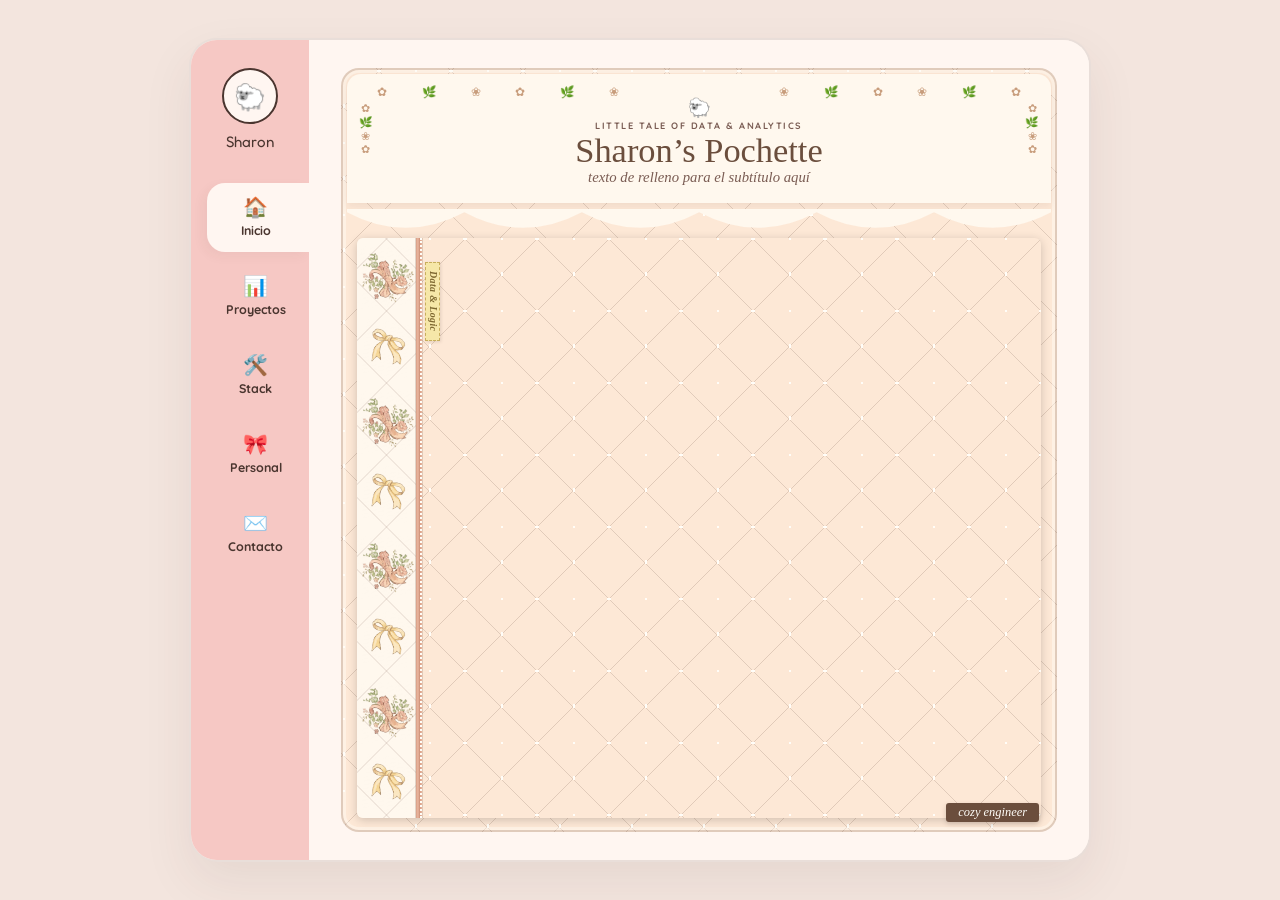
<file: index.html>
<!DOCTYPE html>
<html lang="es">
<head>
  <meta charset="UTF-8" />
  <meta name="viewport" content="width=device-width, initial-scale=1.0" />
  <title>Sharon Minutti | Data & Analytics Engineer</title>

  <!-- Google Fonts -->
  <link rel="preconnect" href="https://fonts.googleapis.com">
  <link rel="preconnect" href="https://fonts.gstatic.com" crossorigin>
  <link href="https://fonts.googleapis.com/css2?family=Fredoka:wght@500;600&family=Quicksand:wght@500;600;700&display=swap" rel="stylesheet">

  <!-- Tu hoja de estilos -->
  <link rel="stylesheet" href="css/inicio.css" />
  <link rel="stylesheet" href="css/style.css" />
</head>
<body>
  <div class="dashboard-shell">
    <!-- Barra lateral de navegación -->
    <aside class="sidebar">
      <div class="profile-box">
        <div class="avatar" aria-hidden="true">🐑</div>
        <span class="profile-name">Sharon</span>
      </div>

      <nav class="nav-list" aria-label="Navegación principal">
        <button class="nav-item active" type="button" data-section="inicio">
          <span class="nav-icon" aria-hidden="true">🏠</span>
          <span>Inicio</span>
        </button>

        <button class="nav-item" type="button" data-section="proyectos">
          <span class="nav-icon" aria-hidden="true">📊</span>
          <span>Proyectos</span>
        </button>

        <button class="nav-item" type="button" data-section="stack">
          <span class="nav-icon" aria-hidden="true">🛠️</span>
          <span>Stack</span>
        </button>

        <button class="nav-item" type="button" data-section="personal">
          <span class="nav-icon" aria-hidden="true">🎀</span>
          <span>Personal</span>
        </button>

        <button class="nav-item" type="button" data-section="contacto">
          <span class="nav-icon" aria-hidden="true">✉️</span>
          <span>Contacto</span>
        </button>
      </nav>
    </aside>

    <!-- Lienzo derecho reservado para las siguientes secciones -->
    <main class="main-canvas" id="main-canvas"></main>
  </div>
<script src="js/app.js"></script>
</body>
</html>
</file>
<file: css/inicio.css>
/* =========================================
   CAJITA BASE CON ROMBOS Y PUNTITOS (INICIO)
   ========================================= */
.pochette-frame {
  width: 100%;
  height: 100%;
  border-radius: 18px;
  border: 2px solid rgba(74, 53, 47, 0.16);
  background-color: #fde8d6; /* Tu durazno pastel base */

  /* Puntitos en los cruces + líneas diagonales en rombo */
  background-image:
    radial-gradient(circle 2.5px at 0px 0px, #fffdf8 90%, rgba(182, 139, 120, 0.45) 95%, transparent 100%),
    radial-gradient(circle 2.5px at 0px 36px, #fffdf8 100%, rgba(182, 139, 120, 0.45) 100%, transparent 100%),
    radial-gradient(circle 2.5px at 36px 0px, #fffdf8 100%, rgba(182, 139, 120, 0.45) 100%, transparent 100%),
    
    repeating-linear-gradient(
      45deg,
      transparent 0px,
      transparent 24.4px,
      rgba(138, 107, 94, 0.24) 24.4px,
      rgba(138, 107, 94, 0.24) 25.4px,
      transparent 25.4px,
      transparent 50.8px
    ),
    repeating-linear-gradient(
      -45deg,
      transparent 0px,
      transparent 24.4px,
      rgba(138, 107, 94, 0.24) 24.4px,
      rgba(138, 107, 94, 0.24) 25.4px,
      transparent 25.4px,
      transparent 50.8px
    );

  background-size: 72px 72px, 72px 72px, 72px 72px, 72px 72px;
  box-shadow: inset 0 0 0 3px rgba(255, 253, 248, 0.4);
}

/* =========================================
   ENCABEZADO SUPERIOR TIPO POCHETTE (INICIO)
   ========================================= */
.pochette-frame {
  display: flex;
  flex-direction: column;
  overflow: hidden;
  position: relative;
}

.pochette-top-banner {
  background-color: #fff8ee;
  height: 17%;
  margin: 4px 4px 0px;
  padding: 10px 24px 22px;
  border-radius: 14px 14px 0 0;
  position: relative;
  text-align: center;
  box-shadow: 0 3px 10px rgba(74, 53, 47, 0.08);
}

/* Guirnaldas superior y laterales */
.top-vine {
  display: flex;
  align-items: center;
  justify-content: space-between;
  font-size: 0.72rem;
  color: #c89d7c;
  padding: 0 6px;
}

.vine-gap {
  width: 90px;
}

.side-vine {
  position: absolute;
  top: 28px;
  font-size: 0.68rem;
  line-height: 1.25;
  color: #c89d7c;
  pointer-events: none;
}

.left-vine {
  left: 12px;
}

.right-vine {
  right: 12px;
}

/* Centro tipográfico */
.banner-center {
  position: relative;
  z-index: 2;
  display: flex;
  flex-direction: column;
  align-items: center;
}

.banner-emblem {
  font-size: 1.15rem;
  line-height: 1;
  margin-bottom: 2px;
}

.banner-kicker {
  font-size: 0.58rem;
  letter-spacing: 0.16em;
  color: var(--ink-soft);
  font-weight: 700;
}

.banner-title {
  font-family: 'Alex Brush', cursive;
  font-size: 2.15rem;
  font-weight: 400;
  color: #6b4e3d;
  line-height: 1.05;
  margin-top: 1px;
}

.banner-subtitle {
  font-family: 'Cormorant Garamond', serif;
  font-style: italic;
  font-size: 0.92rem;
  color: var(--ink-soft);
  margin-top: 1px;
}

.pochette-top-banner {
  padding: 10px 24px 34px;
}

.banner-scallop {
  position: absolute;
  left: 0;
  bottom: -25px;
  width: 100%;
  height: 1;
  z-index: 3;
  display: block;
  pointer-events: none;
}

/* =========================================
   PLIEGO DE DOS PÁGINAS + CENEFAS VINTAGE
   ========================================= */
.pochette-sheet-box {
  flex: 1;
  margin: 35px 14px 12px;
  border-radius: 6px; /* Esquinas más rectas como hoja de papel real */
  background-color: #fde8d6;
  /* Mismo acolchado de rombos suave adentro de las páginas */
  background-image:
    radial-gradient(circle 2.5px at 0px 0px, #fffdf8 90%, rgba(182, 139, 120, 0.45) 95%, transparent 100%),
    radial-gradient(circle 2.5px at 0px 36px, #fffdf8 100%, rgba(182, 139, 120, 0.45) 100%, transparent 100%),
    radial-gradient(circle 2.5px at 36px 0px, #fffdf8 100%, rgba(182, 139, 120, 0.45) 100%, transparent 100%),
    
    repeating-linear-gradient(
      45deg,
      transparent 0px,
      transparent 24.4px,
      rgba(138, 107, 94, 0.24) 24.4px,
      rgba(138, 107, 94, 0.24) 25.4px,
      transparent 25.4px,
      transparent 50.8px
    ),
    repeating-linear-gradient(
      -45deg,
      transparent 0px,
      transparent 24.4px,
      rgba(138, 107, 94, 0.24) 24.4px,
      rgba(138, 107, 94, 0.24) 25.4px,
      transparent 25.4px,
      transparent 50.8px
    );
  background-size: 72px 72px, 72px 72px, 72px 72px, 72px 72px;
  box-shadow: 0px 2px 10px rgba(0, 0, 0, 0.18);
  display: grid;
  grid-template-columns: 1fr 1fr;
  overflow: hidden;
  position: relative;
}

/* Tira superior de encaje que cruza por arriba */
.top-lace-bar {
  position: absolute;
  top: 0;
  left: 0;
  right: 0;
  height: 15px;
  background-color: #fff8ee;
  background-size: 14px 15px;
  z-index: 5;
}

.sheet-page {
  display: flex;
  height: 100%;
  min-height: 0;
  position: relative;
}

/* =========================================
   CENEFA LATERAL CON ROMBOS, MOÑOS Y LISTÓN
   ========================================= */
.vintage-side-band {
  width: 65px;
  height: 100%;
  background-color: #fff8ee;  
  position: relative;
  display: flex;
  flex-shrink: 0;
  z-index: 3;
}

/* Fondo acolchado tenue + patrón SVG de moño miel y ramito rosa/verde */
.band-pattern {
  flex: 1;
  height: 100%;
  background-color: #fff8ee;
  overflow: hidden;

  /* Flexbox vertical para repartir los lazos a lo alto de la cenefa */
  display: flex;
  flex-direction: column;
  align-items: center;
  justify-content: space-around;
  padding: 0px 4px;

  /* Tus rombos diagonales */
  background-image:
    repeating-linear-gradient(
      45deg,
      transparent 0px,
      transparent 24.4px,
      rgba(138, 107, 94, 0.24) 24.4px,
      rgba(138, 107, 94, 0.24) 25.4px,
      transparent 25.4px,
      transparent 50.8px
    ),
    repeating-linear-gradient(
      -45deg,
      transparent 0px,
      transparent 24.4px,
      rgba(138, 107, 94, 0.24) 24.4px,
      rgba(138, 107, 94, 0.24) 25.4px,
      transparent 25.4px,
      transparent 50.8px
    );
  background-size: 72px 72px, 72px 72px;
  background-position: center top;
}

/* Cada lazo/moño sobre los rombos */
.band-motif {
  mix-blend-mode: multiply; /* Elimina el fondo blanco sobre el crema */
  display: block;
  object-fit: contain;
  pointer-events: none;
  filter: saturate(0.95);
}

.motif-floral {
  width: 65px;
  transform: rotate(-4deg);
}

.motif-bow {
  width: 45px;
  transform: rotate(5deg);
}

/* Listón vertical terracota + filo de encaje */
.binding-spine {
  width: 6px;
  height: 100%;
  background: linear-gradient(to right, #d99f86, #eab69f 50%, #c98b72);
  box-shadow: 0 0 0 1px rgba(138, 107, 94, 0.25);
  position: relative;
}

.band-left .binding-spine {
  order: 2;
  border-right: 2px dotted #fffdf8;
}

.band-right .binding-spine {
  order: -1;
  border-left: 2px dotted #fffdf8;
}

/* Etiqueta vertical amarillita tipo costura */
.fabric-tag {
  position: absolute;
  width: 15px;
  padding: 8px 0;
  background-color: #f6e7a8;
  border: 1px dashed #c8ae5d;
  box-shadow: 1px 1px 3px rgba(74, 53, 47, 0.14);
  font-family: 'Cormorant Garamond', serif;
  font-style: italic;
  font-size: 0.62rem;
  font-weight: 600;
  color: #7d6730;
  writing-mode: vertical-rl;
  text-align: center;
  letter-spacing: 0.04em;
  z-index: 4;
}

.tag-top {
  top: 24px;
  right: -18px;
}

.tag-bottom {
  bottom: 36px;
  left: -18px;
}

.page-workarea {
  flex: 1;
  min-width: 0;
}


















































/* Etiqueta marrón inferior derecha */
.banner-ribbon-tag {
  position: absolute;
  right: 16px;
  bottom: 8px;
  z-index: 4;
  background-color: #6b4e3d;
  color: #fffdf8;
  font-family: 'Cormorant Garamond', serif;
  font-style: italic;
  font-size: 0.78rem;
  padding: 2px 12px;
  border-radius: 3px;
  box-shadow: 0 2px 5px rgba(74, 53, 47, 0.22);
}
</file>
<file: css/style.css>
/* =========================================
   1. VARIABLES DE DISEÑO (Cozy Palette)
   ========================================= */
:root {
  --bg-outer: #F3E5DE;       /* Fondo exterior suave */
  --bg-canvas: #FFF6F1;      /* Fondo principal crema cálido */
  --sidebar-pink: #F6C8C4;   /* Barra lateral rosa nube */
  --ink-brown: #4A352F;      /* Texto e iconos marrón cacao */
  --ink-soft: #7A5C53;       /* Marrón secundario */
  --accent-honey: #E6B85C;   /* Acento dorado suave */
  --border-soft: rgba(74, 53, 47, 0.12);

  --font-display: 'Fredoka', sans-serif;
  --font-body: 'Quicksand', sans-serif;

  --radius-shell: 32px;
  --radius-tab: 22px;
  --sidebar-width: 136px;
  --radius-shell: 28px;
  --radius-tab: 18px;
  --sidebar-width: 118px; /* Un poco más equilibrada respecto al alto */
}

/* =========================================
   2. RESET Y BASE
   ========================================= */
*,
*::before,
*::after {
  box-sizing: border-box;
  margin: 0;
  padding: 0;
}

body {
  height: 100dvh;
  background-color: var(--bg-outer);
  font-family: var(--font-body);
  color: var(--ink-brown);
  display: flex;
  align-items: center;
  justify-content: center;
  padding: 3%;
}

/* =========================================
   3. CONTENEDOR PRINCIPAL DEL DASHBOARD
   ========================================= */
.dashboard-shell {
  width: 100%;
  max-width: 75%;
  height: 100%;
  background-color: var(--bg-canvas);
  border-radius: var(--radius-shell);
  display: flex;
  overflow: hidden;
  box-shadow: 0 20px 50px rgba(74, 53, 47, 0.08);
  border: 2px solid var(--border-soft);
}

/* =========================================
   4. BARRA LATERAL (SIDEBAR)
   ========================================= */
.sidebar {
  width: var(--sidebar-width);
  flex-shrink: 0;
  background-color: var(--sidebar-pink);
  padding: 28px 0 28px 16px;
  display: flex;
  flex-direction: column;
  align-items: center;
  gap: 24px;
}

.profile-box {
  display: flex;
  flex-direction: column;
  align-items: center;
  gap: 8px;
  padding-right: 16px;
  text-align: center;
}

.avatar {
  width: 56px;
  height: 56px;
  border-radius: 50%;
  background-color: var(--bg-canvas);
  border: 2px solid var(--ink-brown);
  display: flex;
  align-items: center;
  justify-content: center;
  font-size: 1.6rem;
}

.profile-name {
  font-family: var(--font-display);
  font-size: 0.95rem;
  color: var(--ink-brown);
}

/* Navegación */
.nav-list {
  width: 100%;
  display: flex;
  flex-direction: column;
  gap: 10px;
  margin-top: 8px;
}

.nav-item {
  width: 100%;
  padding: 14px 16px 14px 12px;
  border: none;
  background: transparent;
  color: var(--ink-brown);
  font-family: var(--font-body);
  font-weight: 700;
  font-size: 0.78rem;
  display: flex;
  flex-direction: column;
  align-items: center;
  gap: 6px;
  cursor: pointer;
  border-radius: var(--radius-tab) 0 0 var(--radius-tab);
  transition: background-color 0.2s ease;
}

.nav-item:hover:not(.active) {
  background-color: rgba(255, 246, 241, 0.45);
}

.nav-item.active {
  background-color: var(--bg-canvas);
  box-shadow: -4px 4px 12px rgba(74, 53, 47, 0.05);
}

.nav-icon {
  font-size: 1.25rem;
  line-height: 1;
}

/* =========================================
   LIENZO DERECHO Y CAJAS DE PRUEBA
   ========================================= */
.main-canvas {
  flex: 1;
  padding: 28px 32px;
  background-color: var(--bg-canvas);
  display: flex;
  flex-direction: column;
  justify-content: center;
}

.section-box {
  height: 100%;
  border-radius: 22px;
  padding: 28px;
  border: 2px dashed rgba(74, 53, 47, 0.16);
  display: flex;
  flex-direction: column;
  justify-content: center;
  gap: 10px;
}

.section-title {
  font-family: var(--font-display);
  font-size: 1.5rem;
  color: var(--ink-brown);
}

.section-desc {
  font-size: 0.95rem;
  color: var(--ink-soft);
}

/* Variantes suaves por sección */
.box-inicio {
  background-color: #fde8d6; /* Durazno pastel */
}

.box-proyectos {
  background-color: #f4d9d6; /* Rosa empolvado suave */
}

.box-stack {
  background-color: #e3ece5; /* Verde salvia pastel */
}

.box-personal {
  background-color: #fff5e5; /* Crema miel / dorado suave */
}

.box-contacto {
  background-color: #f0e9f4; /* Lila pastel muy suave */
}
</file>
